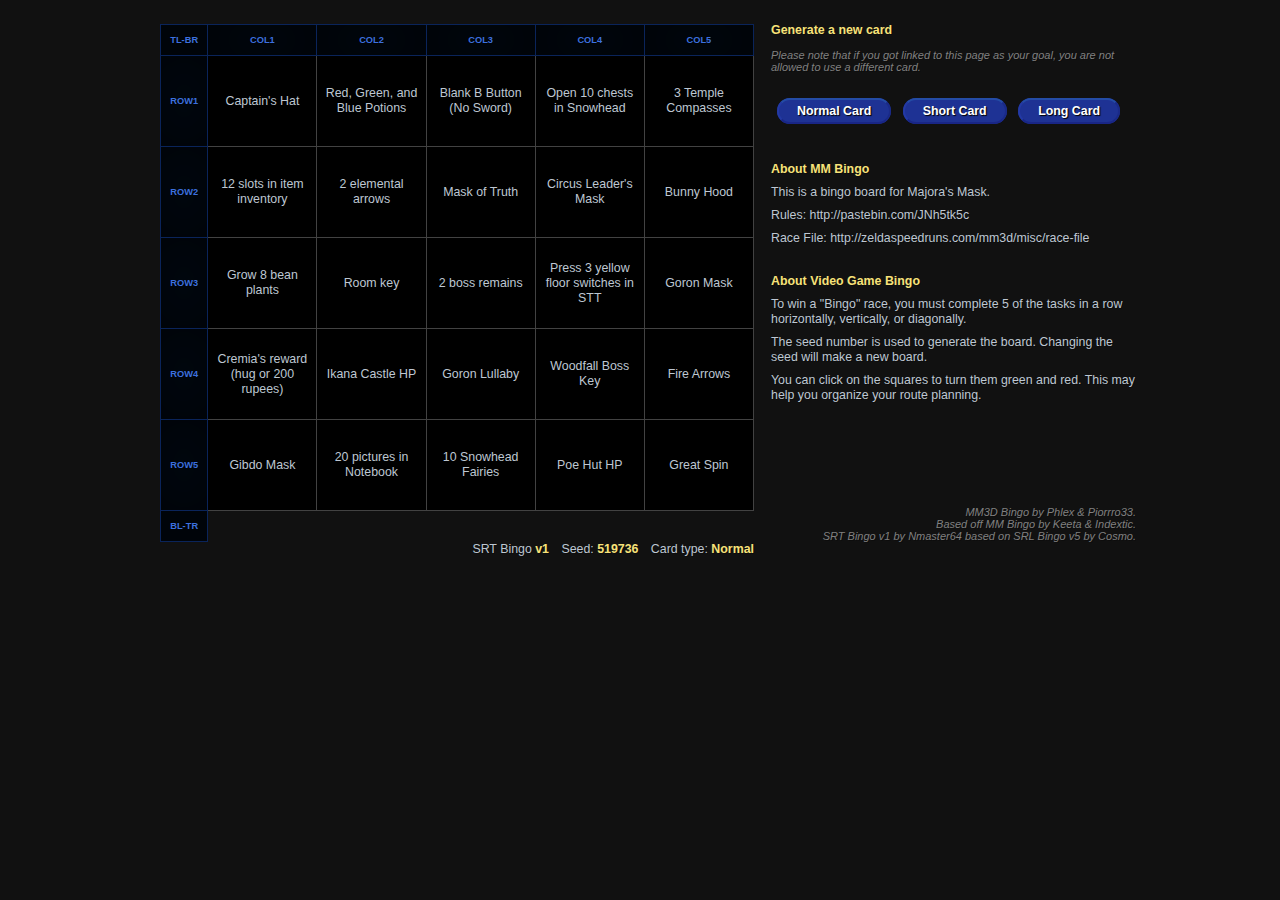
<file: index.html>
<!DOCTYPE html>
<html>

<!-- Mirrored from speedruntools.com/bingo/mm/ by HTTrack Website Copier/3.x [XR&CO'2014], Fri, 26 Aug 2016 14:44:09 GMT -->
<head>
	<meta http-equiv="Content-Type" content="text/html; charset=UTF-8">
	<title>MM Bingo</title>
	<link rel="icon" href="./favicon.ico">
	<!-- Style -->
	<link href="./css/bingo.css" rel="stylesheet" type="text/css">
	<link href="./css/style.css" rel="stylesheet" type="text/css">

	<!-- Scripts -->
	<script src="./js/jquery.min.js"></script>
	<script src="./js/seedrandom-min.js" type="text/javascript"></script>
	<script src="./js/bingo.js" type="text/javascript"></script>

	<!-- Bingo Table -->
	<script src="./tables/mm.js" type="text/javascript"></script>
</head>
	
<body>
	<div id="wrap"><div id="main"><div class="container">
		<div id="bingoPage">

			<div id="about_bingo">
				<h2 style="margin-top:15px; padding-top:0px">Generate a new card</h2>

				<p><span class="note">Please note that if you got linked to this page as your goal, you are not allowed to use a different card.</span></p>
				<p style="margin-top:20px;" id="sortButtons">
					<a class="sortButton" href="#" onclick="reseedPage();">Normal Card</a>
					<a class="sortButton" href="#" onclick="reseedPage('short');">Short Card</a>  
					<a class="sortButton" href="#" onclick="reseedPage('long');">Long Card</a>
				</p>

				<h2 style="margin-top:35px; padding-top:0px">About MM Bingo</h2>
				<p>This is a bingo board for Majora's Mask.</p>
				<p>Rules: <a href="http://pastebin.com/JNh5tk5c" target="_blank">http://pastebin.com/JNh5tk5c</a></p>
				<p>Race File: <a href="http://www.mediafire.com/?2d40x4ee2zs65eu" target="_blank">http://zeldaspeedruns.com/mm3d/misc/race-file</a></p>

				<h2 style="margin-top:20px; padding-top:0px">About Video Game Bingo</h2>
				<p>To win a "Bingo" race, you must complete 5 of the tasks in a row horizontally, vertically, or diagonally.</p>
				<p>The seed number is used to generate the board. Changing the seed will make a new board.</p>
				<p>You can click on the squares to turn them green and red. This may help you organize your route planning.</p>

				<p>&nbsp;</p><p>&nbsp;</p><p>&nbsp;</p><p>&nbsp;</p>
				<p><span class="note right">MM3D Bingo by Phlex & Piorrro33.<br />Based off MM Bingo by Keeta & Indextic.<br />SRT Bingo v1 by Nmaster64 based on SRL Bingo v5 by Cosmo.</span></p>
			</div>

			<div id="results">
				<table id="bingo"><tbody>
					<tr>
						<td class="popout" id="tlbr">TL-BR</td>
						<td class="popout" id="col1">COL1</td>
						<td class="popout" id="col2">COL2</td>
						<td class="popout" id="col3">COL3</td>
						<td class="popout" id="col4">COL4</td>
						<td class="popout" id="col5">COL5</td>
					</tr>
					<tr>
						<td class="popout" id="row1">ROW1</td>
						<td class="row1 col1 tlbr" id="slot1"></td> 
						<td class="row1 col2" id="slot2"></td> 
						<td class="row1 col3" id="slot3"></td> 
						<td class="row1 col4" id="slot4"></td> 
						<td class="row1 col5 bltr" id="slot5"></td> 
					</tr><tr> 
						<td class="popout" id="row2">ROW2</td>
						<td class="row2 col1" id="slot6"></td> 
						<td class="row2 col2 tlbr" id="slot7"></td> 
						<td class="row2 col3" id="slot8"></td> 
						<td class="row2 col4 bltr" id="slot9"></td> 
						<td class="row2 col5" id="slot10"></td> 
					</tr><tr> 
						<td class="popout" id="row3">ROW3</td>
						<td class="row3 col1" id="slot11"></td> 
						<td class="row3 col2" id="slot12"></td> 
						<td class="row3 col3 tlbr bltr" id="slot13"></td> 
						<td class="row3 col4" id="slot14"></td> 
						<td class="row3 col5" id="slot15"></td> 
					</tr><tr> 
						<td class="popout" id="row4">ROW4</td>
						<td class="row4 col1" id="slot16"></td> 
						<td class="row4 col2 bltr" id="slot17"></td> 
						<td class="row4 col3" id="slot18"></td> 
						<td class="row4 col4 tlbr" id="slot19"></td> 
						<td class="row4 col5" id="slot20"></td> 
					</tr><tr> 
						<td class="popout" id="row5">ROW5</td>
						<td class="row5 col1 bltr" id="slot21"></td> 
						<td class="row5 col2" id="slot22"></td> 
						<td class="row5 col3" id="slot23"></td> 
						<td class="row5 col4" id="slot24"></td> 
						<td class="row5 col5 tlbr" id="slot25"></td> 
					</tr>
					<tr>
						<td class="popout" id="bltr">BL-TR</td>
						<td colspan="5" style="display:none;"></td>
					</tr>
				</tbody></table>
			</div>

		</div>
	</div></div></div>
</body>

<!-- Mirrored from speedruntools.com/bingo/mm/ by HTTrack Website Copier/3.x [XR&CO'2014], Fri, 26 Aug 2016 14:44:10 GMT -->
</html>
</file>
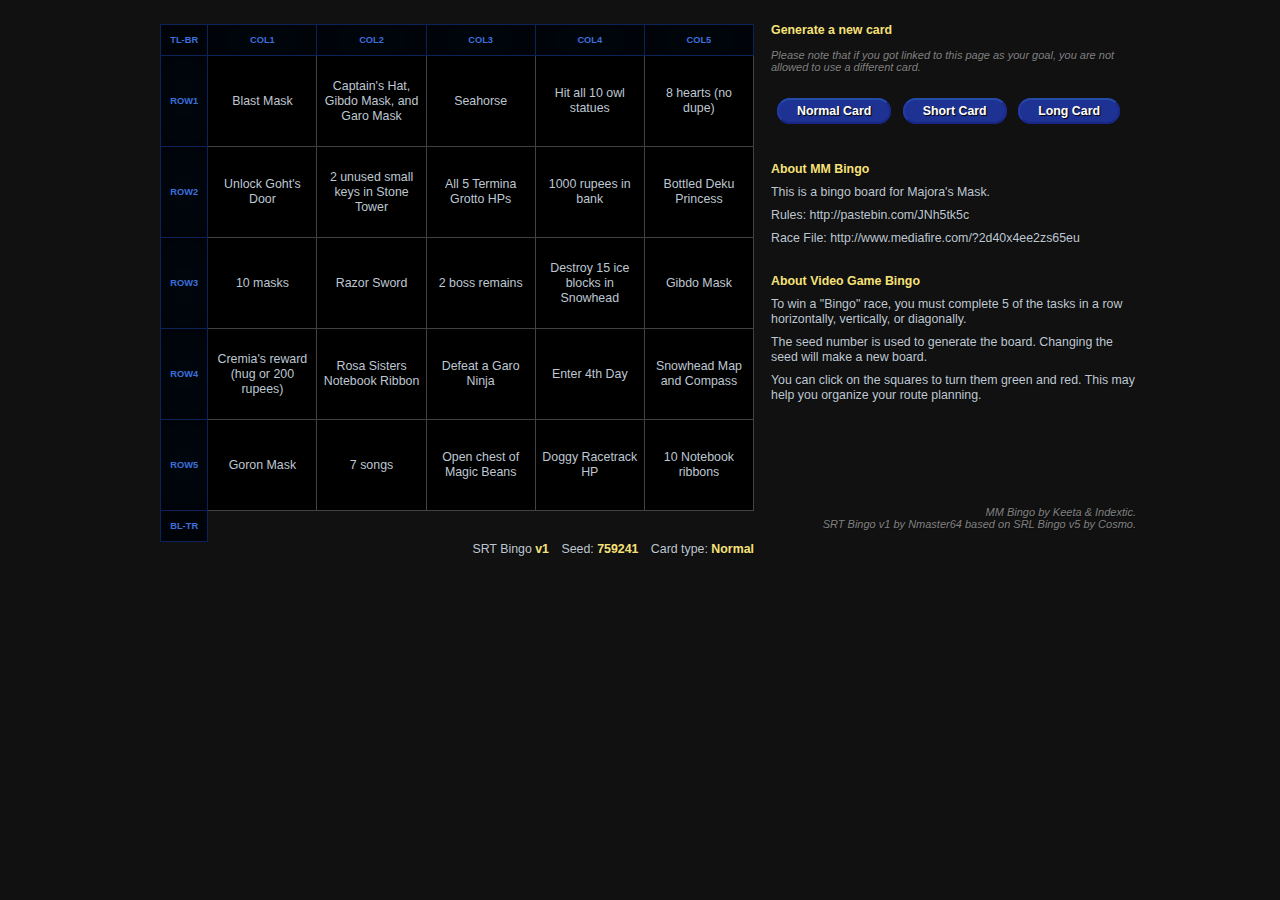
<file: mm/index.html>
<!DOCTYPE html>
<html>

<!-- Mirrored from speedruntools.com/bingo/mm/ by HTTrack Website Copier/3.x [XR&CO'2014], Fri, 26 Aug 2016 14:44:09 GMT -->
<head>
	<meta http-equiv="Content-Type" content="text/html; charset=UTF-8">
	<title>MM Bingo</title>

	<!-- Style -->
	<link href="../css/bingo.css" rel="stylesheet" type="text/css">
	<link href="../css/style.css" rel="stylesheet" type="text/css">

	<!-- Scripts -->
	<script src="../js/jquery.min.js"></script>
	<script src="../js/seedrandom-min.js" type="text/javascript"></script>
	<script src="../js/bingo.js" type="text/javascript"></script>

	<!-- Bingo Table -->
	<script src="../tables/mm.js" type="text/javascript"></script>
</head>
	
<body>
	<div id="wrap"><div id="main"><div class="container">
		<div id="bingoPage">

			<div id="about_bingo">
				<h2 style="margin-top:15px; padding-top:0px">Generate a new card</h2>

				<p><span class="note">Please note that if you got linked to this page as your goal, you are not allowed to use a different card.</span></p>
				<p style="margin-top:20px;" id="sortButtons">
					<a class="sortButton" href="#" onclick="reseedPage();">Normal Card</a>
					<a class="sortButton" href="#" onclick="reseedPage('short');">Short Card</a>  
					<a class="sortButton" href="#" onclick="reseedPage('long');">Long Card</a>
				</p>

				<h2 style="margin-top:35px; padding-top:0px">About MM Bingo</h2>
				<p>This is a bingo board for Majora's Mask.</p>
				<p>Rules: <a href="http://pastebin.com/JNh5tk5c" target="_blank">http://pastebin.com/JNh5tk5c</a></p>
				<p>Race File: <a href="http://www.mediafire.com/?2d40x4ee2zs65eu" target="_blank">http://www.mediafire.com/?2d40x4ee2zs65eu</a></p>

				<h2 style="margin-top:20px; padding-top:0px">About Video Game Bingo</h2>
				<p>To win a "Bingo" race, you must complete 5 of the tasks in a row horizontally, vertically, or diagonally.</p>
				<p>The seed number is used to generate the board. Changing the seed will make a new board.</p>
				<p>You can click on the squares to turn them green and red. This may help you organize your route planning.</p>

				<p>&nbsp;</p><p>&nbsp;</p><p>&nbsp;</p><p>&nbsp;</p>
				<p><span class="note right">MM Bingo by Keeta & Indextic.<br />SRT Bingo v1 by Nmaster64 based on SRL Bingo v5 by Cosmo.</span></p>
			</div>

			<div id="results">
				<table id="bingo"><tbody>
					<tr>
						<td class="popout" id="tlbr">TL-BR</td>
						<td class="popout" id="col1">COL1</td>
						<td class="popout" id="col2">COL2</td>
						<td class="popout" id="col3">COL3</td>
						<td class="popout" id="col4">COL4</td>
						<td class="popout" id="col5">COL5</td>
					</tr>
					<tr>
						<td class="popout" id="row1">ROW1</td>
						<td class="row1 col1 tlbr" id="slot1"></td> 
						<td class="row1 col2" id="slot2"></td> 
						<td class="row1 col3" id="slot3"></td> 
						<td class="row1 col4" id="slot4"></td> 
						<td class="row1 col5 bltr" id="slot5"></td> 
					</tr><tr> 
						<td class="popout" id="row2">ROW2</td>
						<td class="row2 col1" id="slot6"></td> 
						<td class="row2 col2 tlbr" id="slot7"></td> 
						<td class="row2 col3" id="slot8"></td> 
						<td class="row2 col4 bltr" id="slot9"></td> 
						<td class="row2 col5" id="slot10"></td> 
					</tr><tr> 
						<td class="popout" id="row3">ROW3</td>
						<td class="row3 col1" id="slot11"></td> 
						<td class="row3 col2" id="slot12"></td> 
						<td class="row3 col3 tlbr bltr" id="slot13"></td> 
						<td class="row3 col4" id="slot14"></td> 
						<td class="row3 col5" id="slot15"></td> 
					</tr><tr> 
						<td class="popout" id="row4">ROW4</td>
						<td class="row4 col1" id="slot16"></td> 
						<td class="row4 col2 bltr" id="slot17"></td> 
						<td class="row4 col3" id="slot18"></td> 
						<td class="row4 col4 tlbr" id="slot19"></td> 
						<td class="row4 col5" id="slot20"></td> 
					</tr><tr> 
						<td class="popout" id="row5">ROW5</td>
						<td class="row5 col1 bltr" id="slot21"></td> 
						<td class="row5 col2" id="slot22"></td> 
						<td class="row5 col3" id="slot23"></td> 
						<td class="row5 col4" id="slot24"></td> 
						<td class="row5 col5 tlbr" id="slot25"></td> 
					</tr>
					<tr>
						<td class="popout" id="bltr">BL-TR</td>
						<td colspan="5" style="display:none;"></td>
					</tr>
				</tbody></table>
			</div>

		</div>
	</div></div></div>
</body>

<!-- Mirrored from speedruntools.com/bingo/mm/ by HTTrack Website Copier/3.x [XR&CO'2014], Fri, 26 Aug 2016 14:44:10 GMT -->
</html>
</file>
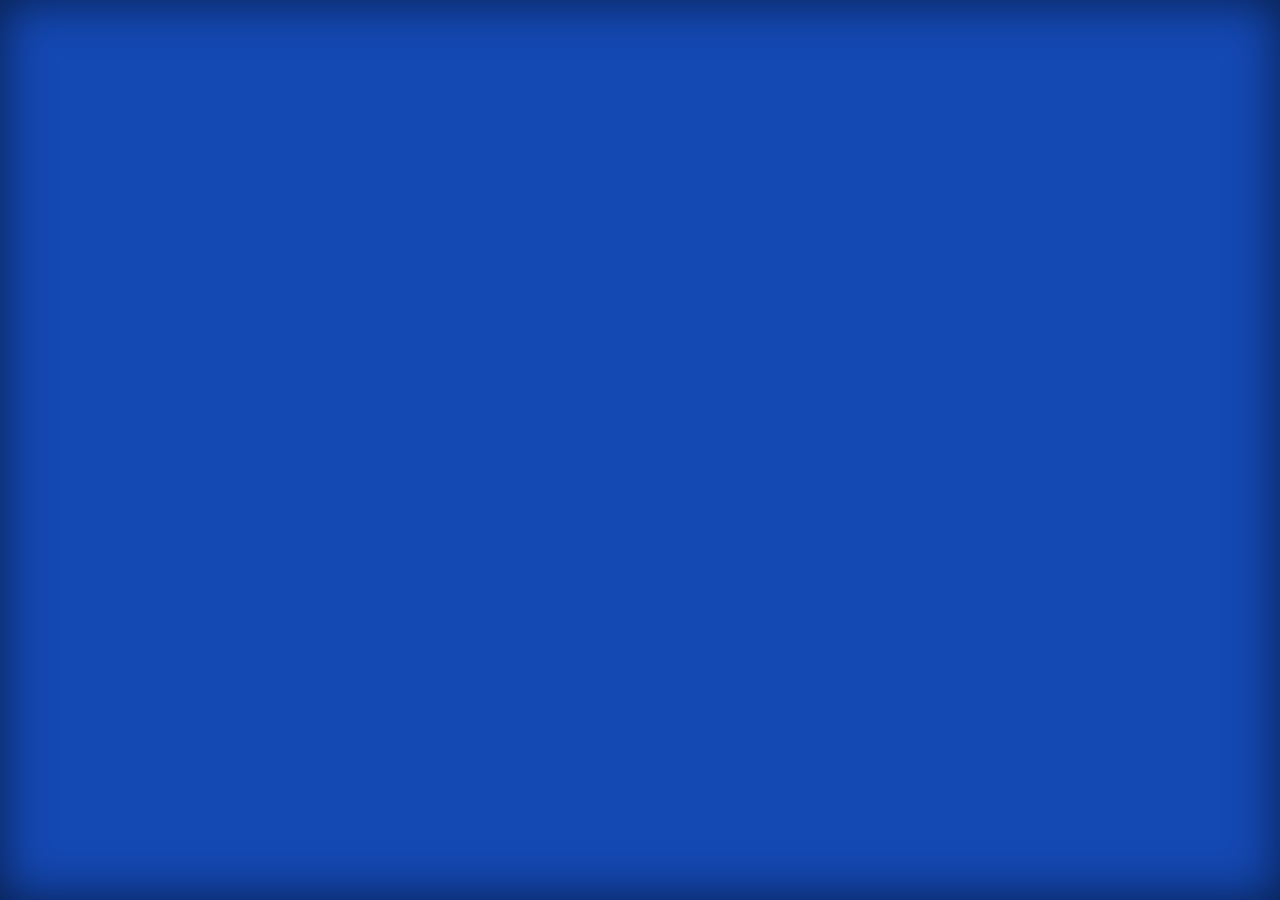
<file: bingo-popout.html>
<html>

<!-- Mirrored from speedruntools.com/bingo/bingo-popout by HTTrack Website Copier/3.x [XR&CO'2014], Fri, 26 Aug 2016 14:44:10 GMT -->
<head>
    <meta http-equiv="Content-Type" content="text/html; charset=UTF-8">
    <title>Bingo Popout - SpeedRunTools</title>
    <style type="text/css">
        html, body { 
            height:100%; margin:0; padding:0; 
            background:#000; color:#fff; 
            text-align:center; font-weight:bold; font-family: Helvetica, Arial, sans-serif; font-size:19px; 
            -webkit-user-select: none; -khtml-user-select: none; -moz-user-select: none; -o-user-select: none; user-select: none; 
        }
        table { height: 100%; width:100%; border-collapse:collapse; }
        th { height:20px; background:#1448B3; }
        th, td { 
            box-shadow: inset 0px 0px 50px rgba(0, 0, 0, .6); 
            -moz-box-shadow: inset 0px 0px 50px rgba(0, 0, 0, .6); 
            -webkit-box-shadow: inset 0px 0px 50px rgba(0, 0, 0, .6); 
        }
        td { 
            height:19%; 
            padding: 10px; 
            border-top:2px #666 solid; 
            vertical-align: middle;
            -moz-box-shadow: inset 0px 0px 50px rgba(0, 0, 0, .6); 
            -webkit-box-shadow: inset 0px 0px 50px rgba(0, 0, 0, .6); 
            box-shadow: inset 0px 0px 50px rgba(0, 0, 0, .6); 
        }
        td:hover { background:#001122; cursor: pointer;}

        td img { 
            float: left;
            max-width:   100%; 
            max-height:   38%; 
            margin-right: 5px; 
            vertical-align: middle;
        }

        .greensquare { background:#005511; }
        .greensquare:hover { background:#007722; }
        .redsquare { background:#550011; }
        .redsquare:hover { background:#770022; }
    </style>
    <script type="text/javascript" src="js/jquery.min.js"></script>
</head>
<body>
    <table><tbody>
        <tr><th></th></tr>
    </tbody></table>

    <script type="text/javascript">
        $(function() {
            var data = document.location.hash.substring(1).split('=');
            var line = data[0];
            var items = data[1].split(';;;');
            $('table th').html(line);
            for(a in items)
              $('table').append('<tr><td>'+ decodeURIComponent(items[a]) + '</td></tr>');
            $("td").toggle(
              function () { $(this).addClass("greensquare"); },
              function () { $(this).addClass("redsquare").removeClass("greensquare"); },
              function () { $(this).removeClass("redsquare"); }
            );
        });
    </script>

</body>

<!-- Mirrored from speedruntools.com/bingo/bingo-popout by HTTrack Website Copier/3.x [XR&CO'2014], Fri, 26 Aug 2016 14:44:10 GMT -->
</html>
</file>
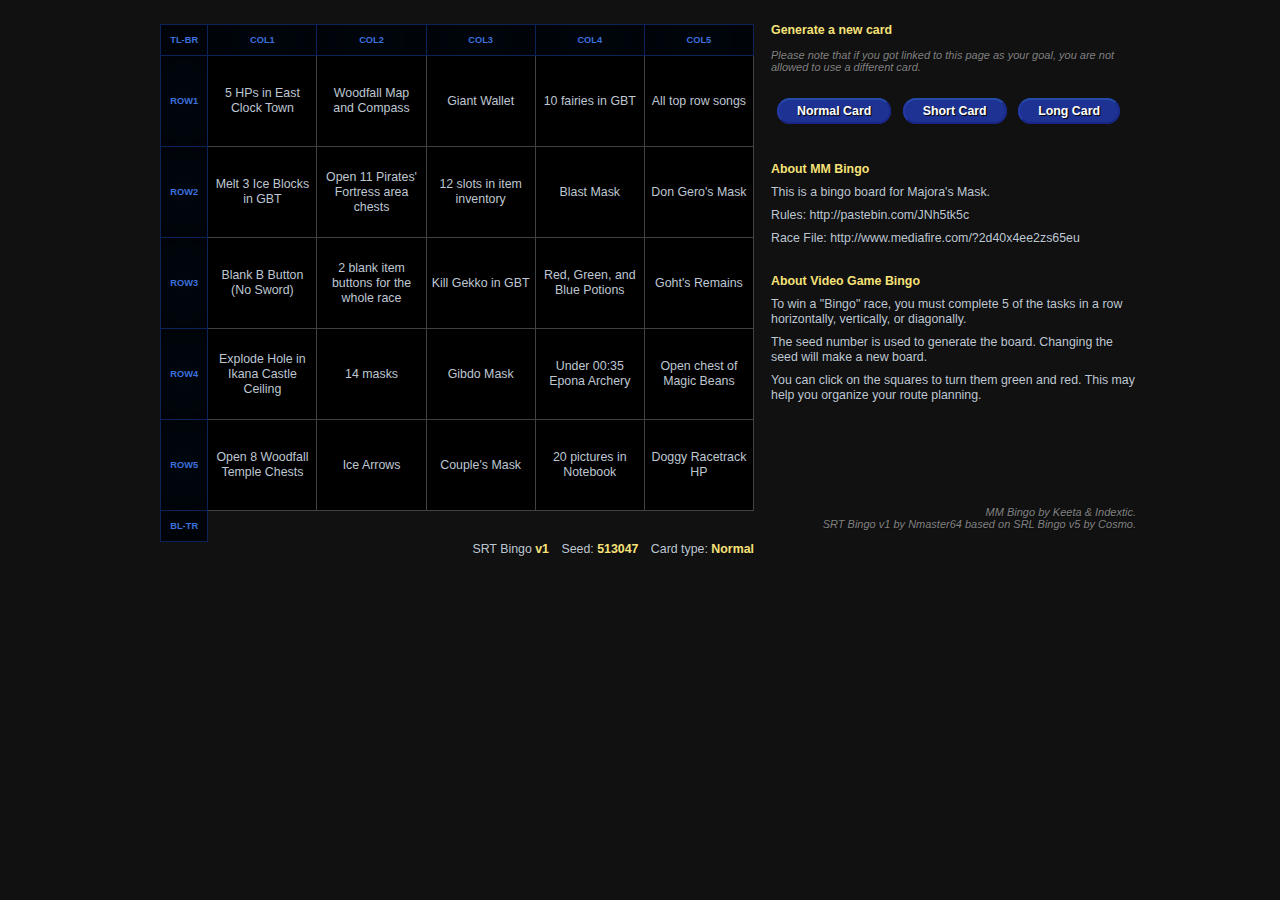
<file: mm/indexa65c.html>
<!DOCTYPE html>
<html>

<!-- Mirrored from speedruntools.com/bingo/mm/?seed=204299 by HTTrack Website Copier/3.x [XR&CO'2014], Fri, 26 Aug 2016 14:11:41 GMT -->
<head>
	<meta http-equiv="Content-Type" content="text/html; charset=UTF-8">
	<title>MM Bingo</title>

	<!-- Style -->
	<link href="../css/bingo.css" rel="stylesheet" type="text/css">
	<link href="../css/style.css" rel="stylesheet" type="text/css">

	<!-- Scripts -->
	<script src="../js/jquery.min.js"></script>
	<script src="../js/seedrandom-min.js" type="text/javascript"></script>
	<script src="../js/bingo.js" type="text/javascript"></script>

	<!-- Bingo Table -->
	<script src="../tables/mm.js" type="text/javascript"></script>
</head>
	
<body>
	<div id="wrap"><div id="main"><div class="container">
		<div id="bingoPage">

			<div id="about_bingo">
				<h2 style="margin-top:15px; padding-top:0px">Generate a new card</h2>

				<p><span class="note">Please note that if you got linked to this page as your goal, you are not allowed to use a different card.</span></p>
				<p style="margin-top:20px;" id="sortButtons">
					<a class="sortButton" href="#" onclick="reseedPage();">Normal Card</a>
					<a class="sortButton" href="#" onclick="reseedPage('short');">Short Card</a>  
					<a class="sortButton" href="#" onclick="reseedPage('long');">Long Card</a>
				</p>

				<h2 style="margin-top:35px; padding-top:0px">About MM Bingo</h2>
				<p>This is a bingo board for Majora's Mask.</p>
				<p>Rules: <a href="http://pastebin.com/JNh5tk5c" target="_blank">http://pastebin.com/JNh5tk5c</a></p>
				<p>Race File: <a href="http://www.mediafire.com/?2d40x4ee2zs65eu" target="_blank">http://www.mediafire.com/?2d40x4ee2zs65eu</a></p>

				<h2 style="margin-top:20px; padding-top:0px">About Video Game Bingo</h2>
				<p>To win a "Bingo" race, you must complete 5 of the tasks in a row horizontally, vertically, or diagonally.</p>
				<p>The seed number is used to generate the board. Changing the seed will make a new board.</p>
				<p>You can click on the squares to turn them green and red. This may help you organize your route planning.</p>

				<p>&nbsp;</p><p>&nbsp;</p><p>&nbsp;</p><p>&nbsp;</p>
				<p><span class="note right">MM Bingo by Keeta & Indextic.<br />SRT Bingo v1 by Nmaster64 based on SRL Bingo v5 by Cosmo.</span></p>
			</div>

			<div id="results">
				<table id="bingo"><tbody>
					<tr>
						<td class="popout" id="tlbr">TL-BR</td>
						<td class="popout" id="col1">COL1</td>
						<td class="popout" id="col2">COL2</td>
						<td class="popout" id="col3">COL3</td>
						<td class="popout" id="col4">COL4</td>
						<td class="popout" id="col5">COL5</td>
					</tr>
					<tr>
						<td class="popout" id="row1">ROW1</td>
						<td class="row1 col1 tlbr" id="slot1"></td> 
						<td class="row1 col2" id="slot2"></td> 
						<td class="row1 col3" id="slot3"></td> 
						<td class="row1 col4" id="slot4"></td> 
						<td class="row1 col5 bltr" id="slot5"></td> 
					</tr><tr> 
						<td class="popout" id="row2">ROW2</td>
						<td class="row2 col1" id="slot6"></td> 
						<td class="row2 col2 tlbr" id="slot7"></td> 
						<td class="row2 col3" id="slot8"></td> 
						<td class="row2 col4 bltr" id="slot9"></td> 
						<td class="row2 col5" id="slot10"></td> 
					</tr><tr> 
						<td class="popout" id="row3">ROW3</td>
						<td class="row3 col1" id="slot11"></td> 
						<td class="row3 col2" id="slot12"></td> 
						<td class="row3 col3 tlbr bltr" id="slot13"></td> 
						<td class="row3 col4" id="slot14"></td> 
						<td class="row3 col5" id="slot15"></td> 
					</tr><tr> 
						<td class="popout" id="row4">ROW4</td>
						<td class="row4 col1" id="slot16"></td> 
						<td class="row4 col2 bltr" id="slot17"></td> 
						<td class="row4 col3" id="slot18"></td> 
						<td class="row4 col4 tlbr" id="slot19"></td> 
						<td class="row4 col5" id="slot20"></td> 
					</tr><tr> 
						<td class="popout" id="row5">ROW5</td>
						<td class="row5 col1 bltr" id="slot21"></td> 
						<td class="row5 col2" id="slot22"></td> 
						<td class="row5 col3" id="slot23"></td> 
						<td class="row5 col4" id="slot24"></td> 
						<td class="row5 col5 tlbr" id="slot25"></td> 
					</tr>
					<tr>
						<td class="popout" id="bltr">BL-TR</td>
						<td colspan="5" style="display:none;"></td>
					</tr>
				</tbody></table>
			</div>

		</div>
	</div></div></div>
</body>

<!-- Mirrored from speedruntools.com/bingo/mm/?seed=204299 by HTTrack Website Copier/3.x [XR&CO'2014], Fri, 26 Aug 2016 14:11:43 GMT -->
</html>
</file>
<file: css/bingo.css>
@font-face {
  font-family: 'Merriweather';
  font-style: normal;
  font-weight: 700;
  src: local('Merriweather Bold'), local('Merriweather-Bold'), url(http://themes.googleusercontent.com/static/fonts/merriweather/v4/ZvcMqxEwPfh2qDWBPxn6nnl4twXkwp3_u9ZoePkT564.woff) format('woff');
}
@font-face {
  font-family: 'Merriweather';
  font-style: normal;
  font-weight: 400;
  src: local('Merriweather'), url(http://themes.googleusercontent.com/static/fonts/merriweather/v4/RFda8w1V0eDZheqfcyQ4EHhCUOGz7vYGh680lGh-uXM.woff) format('woff');
}

#bingo img {
    max-width:  95px; 
    max-height: 70px;  
    display: block;
    margin: auto;
}

#sortButtons { overflow:visible; }

.sortButton {
    cursor: pointer;
    font-weight: bold;
    text-shadow: black 1px 1px 1px;
    color: white;
    margin-left: 6px;
    margin-right: 2px;
    text-decoration: none;
    padding: 4px 18px;
    text-align: center;
    -moz-border-radius: 15px;
    border-radius: 15px;
    border-left: 2px solid #2339A4;
    border-right: 2px solid #1A2A88;
    border-top: 2px solid #244CA6;
    border-bottom: 2px solid #192686;
    background-color: #1E3294;
    background: -moz-linear-gradient(top, #2045C0 0%, #1E3294 100%);
    filter: progid:DXImageTransform.Microsoft.gradient( startColorstr='#2045c0', endColorstr='#1e3294',GradientType=0 );
}

.note {
    color: gray;
    font-size: 11px;
    font-style: italic;
    line-height: 12px;
    display: block;
    padding-top: 3px;
    padding-bottom: 3px;
}
</file>
<file: css/style.css>
html, body {
	background:#111;
	color:#bec7d2;
	font-family:Helvetica, Arial, sans-serif;
	font-size:.88em;
	font-weight:400;
	height:100%;
	line-height:15px;
	margin:0;
	padding:0;
	text-shadow:1px 1px 0 rgba(0,0,0,0.3);
}

header {
	-moz-box-shadow:1px 1px 2px rgba(0,0,0,0.6);
	-webkit-box-shadow:1px 1px 2px rgba(0,0,0,0.6);
	background:url(../../../c15111086.r86.cf2.rackcdn.com/texture_bar2.jpg) top center;
	border-bottom:1px #424242 dotted;
	box-shadow:1px 1px 2px rgba(0,0,0,0.6);
	padding-top:8px;
}

footer {
	-moz-box-shadow:1px 1px 2px rgba(0,0,0,0.6);
	-webkit-box-shadow:1px 1px 2px rgba(0,0,0,0.6);
	background:url(../../../c15111086.r86.cf2.rackcdn.com/texture_bar_footer2.jpg) top center;
	border-top:1px #424242 dotted;
	box-shadow:1px 1px 2px rgba(0,0,0,0.6);
	clear:both;
	color:gray;
	font-size:85%;
	height:28px;
	line-height:85%;
	margin-top:-29px;
	position:relative;
	text-align:center;
	width:100%;
}

footer .left  { margin-left:  8px; }
footer .right {	margin-right: 8px; }
footer .container {	padding:8px 0; }

strong {
	color:#f7e279;
	font-weight:700;
}

h1 {
	color:#e09456;
	font-family:Merriweather, Georgia, serif;
	font-size:1.21em;
	font-weight:800;
	margin:8px 0 0;
	overflow:hidden;
	padding:8px 0;
	word-wrap:break-word;
}
h1 img {
	margin:0 8px;
	position:absolute;
}
h1 a { text-decoration:underline; }

h2 {
	clear:both;
	color:#f7e279;
	display:block;
	font-size:100%;
	font-weight:700;
	margin:0 0 8px;
}

h3 {
	color:#f7e279;
	display:block;
	font-weight:700;
	margin:4px 0;
}

h4 {
	color:#f7e279;
	display:block;
	font-weight:700;
	margin:8px 0;
}

a {
	color:inherit;
	text-decoration:none;
}
a:hover { color:#fff; }

p {
	margin:0;
	padding:0 0 8px;
}

ul {
	margin-left:0;
	margin-top:2px;
	padding-left:1em;
	text-indent:-1em;
}
ul li {
	list-style-position:inside;
	list-style-type:square;
	padding-bottom:10px;
}

.noselect {
	-khtml-user-select:none;
	-moz-user-select:none;
	-o-user-select:none;
	-webkit-user-select:none;
}

table {
	border-collapse:collapse;
	border-spacing:0;
	padding:0;
	width:100%;
}
td {
	border:0;
	padding:0;
}
th {
	background-color:#c01614;
	background-image:url('img/grunge_button.png/index.html'), linear-gradient(tobottom,#c01614,#a01211);
	color:#f7e279;
	font-weight:700;
	text-shadow:1px 1px 3px #111;
}

#wrap {	min-height:100%; }
#main {	padding-bottom:28px; }

#logo {
	background:url('../../../c15111086.r86.cf2.rackcdn.com/srl_350px.png') no-repeat;
	display:block;
	height:50px;
	margin-bottom:13px;
	overflow:hidden;
	width:350px;
}

#logo span {
	display:none;
}

#bingoPage #results {
	float:left;
	margin-right:16px;
	text-align:right;
	width:594px;
}

#bingoPage .newcard {
	-khtml-user-select:none;
	-moz-border-radius:5px;
	-moz-box-shadow:1px 1px 2px rgba(0,0,0,0.6);
	-moz-user-select:none;
	-o-user-select:none;
	-webkit-border-radius:5px;
	-webkit-box-shadow:1px 1px 2px rgba(0,0,0,0.6);
	-webkit-user-select:none;
	background-color:#424242;
	background-image:url('img/grunge_button.png/index.html'), linear-gradient(tobottom,#424242,#303030);
	border-color:#4c4c4c #000 #000 #474747;
	border-radius:5px;
	border-style:solid;
	border-width:1px 0 1px 1px;
	box-shadow:1px 1px 2px rgba(0,0,0,0.6);
	color:#bec7d2;
	cursor:pointer;
	display:block;
	float:left;
	font-weight:700;
	margin:0 16px 0 0;
	padding:4px 0;
	text-align:center;
	user-select:none;
	width:105px;
}

#bingoPage .newcard:hover {
	background-color:#3c70df;
	background-image:url('img/grunge_button.png/index.html'), linear-gradient(tobottom,#3c70df,#235cd4);
	border-color:#4e7de2 #102a63 #102a63 #4576e0;
	border-style:solid;
	border-width:1px 0 1px 1px;
	color:#fff;
}

#bingoPage .newcard:active {
	-moz-box-shadow:0 0 0 rgba(0,0,0,0.6);
	-webkit-box-shadow:0 0 0 rgba(0,0,0,0.6);
	background-color:#1448b3;
	background-image:url('img/grunge_button.png/index.html'), linear-gradient(tobottom,#1448b3,#103b93);
	border-color:#164fc5 #071a40 #071a40 #154cbc;
	border-style:solid;
	border-width:1px 0 1px 1px;
	box-shadow:0 0 0 rgba(0,0,0,0.6);
	color:#fff;
}

#bingoPage .newcard:last-child {
	margin-right:0;
}

#bingoPage #bingo {
	-khtml-user-select:none;
	-moz-user-select:none;
	-o-user-select:none;
	-webkit-user-select:none;
	margin-top:16px;
}

#bingoPage #bingo .rowcol {
	background:#000811;
	border:1px #0a245a solid;
	color:#3c70df;
	font-size:75%;
	font-weight:700;
}

#bingoPage #bingo .rowcol:hover {
	background:#1448b3;
	color:#fff;
}

#bingoPage #bingo tr:first-child td,#bingoPage #bingo tr:last-child td {
	background:#000811;
	border:1px #0a245a solid;
	color:#3c70df;
	font-size:75%;
	font-weight:700;
	height:30px;
}

#bingoPage #bingo tr:first-child td:hover,#bingoPage #bingo tr:last-child td:hover {
	background:#1448b3;
	color:#fff;
}

#bingoPage #bingo tr td {
	-moz-box-shadow:inset 0 0 50px rgba(0,0,0,0.6);
	-webkit-box-shadow:inset 0 0 50px rgba(0,0,0,0.6);
	background:#000;
	border:1px #424242 solid;
	box-shadow:inset 0 0 50px rgba(0,0,0,0.6);
	cursor:pointer;
	height:90px;
	padding:0 5px;
	text-align:center;
	width:95px;
    max-width:95px;
}

#bingoPage #bingo tr td:first-child {
	background:#000811;
	border:1px #0a245a solid;
	color:#3c70df;
	font-size:75%;
	font-weight:700;
	width:35px;
}

#bingoPage #bingo tr td:first-child:hover {
	background:#1448b3;
	color:#fff;
}

#bingoPage #bingo tr td:hover,#bingoPage #bingo tr td.hover {
	background:#001a36;
	color:#fff;
}

#bingoPage #bingo tr td.greensquare {
	background:#051;
}

#bingoPage #bingo tr td.greensquare:hover,#bingoPage #bingo tr td.greensquare.hover {
	background:#072;
}

#bingoPage #bingo tr td.redsquare {
	background:#501;
}

#bingoPage #bingo tr td.redsquare:hover,#bingoPage #bingo tr td.redsquare.hover {
	background:#702;
}

#bingoPage #about_bingo {
	float:right;
	width:365px;
}

#boardList li {
    line-height: 1.2em;
}

#ajaxstage {
	margin:20px auto;
}

#ajaxspin {
	-moz-animation:spin 1s linear infinite;
	-webkit-animation:spin 1s linear infinite;
	border-color:#212121 #865934 #858b93 #c6b561;
	border-radius:40px;
	border-style:dotted;
	border-width:2px;
	height:30px;
	margin:0 auto;
	width:30px;
}

#ajaxloading {
	-moz-animation:bounce 1.5s linear infinite;
	-webkit-animation:bounce 1.5s linear infinite;
	color:gray;
	font-size:85%;
	font-weight:700;
	margin-top:10px;
	text-align:center;
}

.sans {
	font-family:Helvetica, Arial, sans-serif;
	font-size:.88em;
	font-weight:400;
}
.serif {
	font-family:Merriweather, Georgia, serif;
	font-size:1.21em;
	font-weight:800;
}

.container {
	margin:0 auto;
	overflow:auto;
	padding:8px 0 16px 16px;
	width:976px;
}

.red	{ color:#fa5050; }
.green	{ color:#52d64f; }
.grey	{ color:#808080; }

.small	{ font-size:75%; }

.italic	{ font-style:italic; }
.bold	{ font-weight:700;   }

.left   { float:left;  text-align:left;  }
.right  { float:right; text-align:right; }
.center { text-align:center; }
</file>
